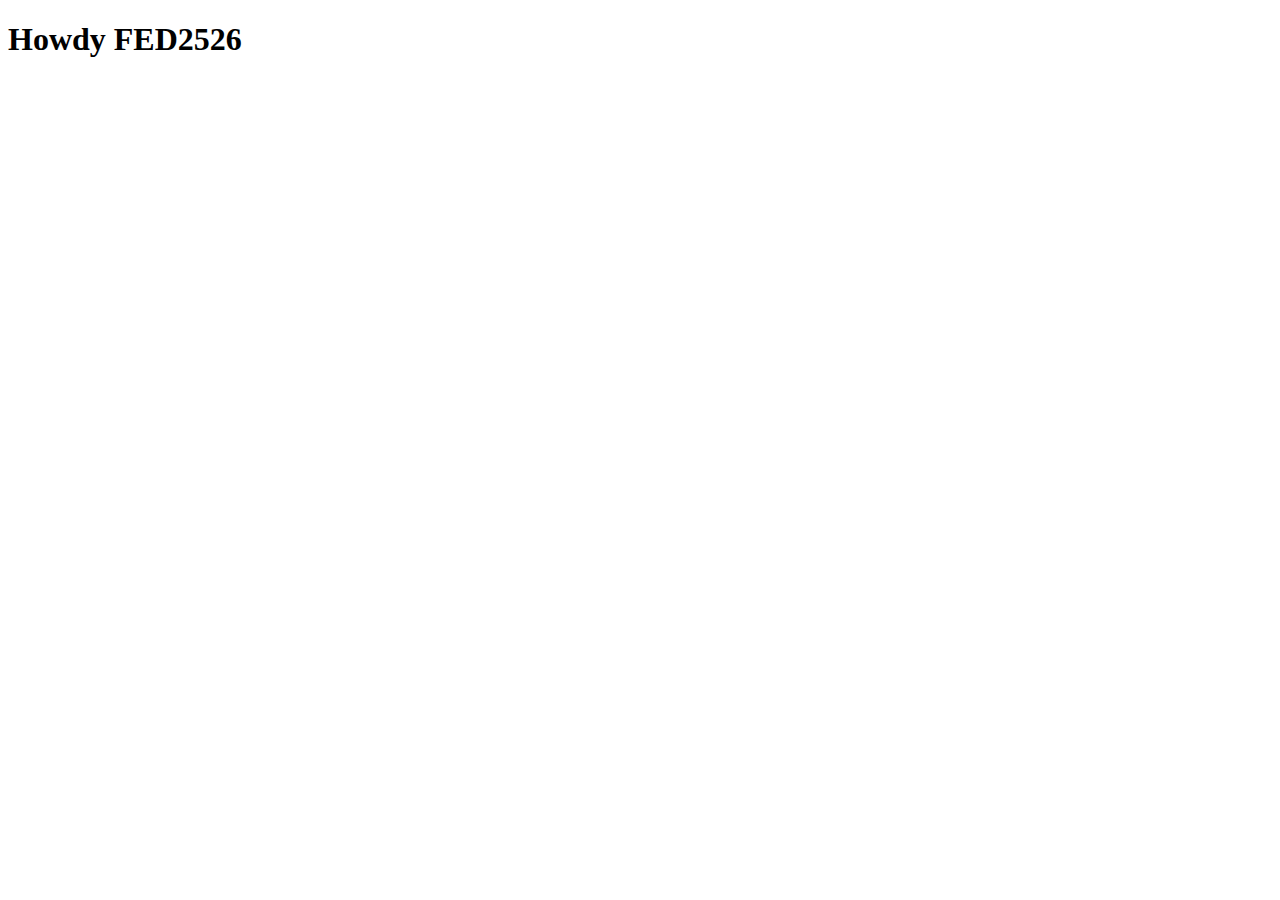
<file: index.html>
<!DOCTYPE html>
<html lang="nl">
	
<head>
	<meta charset="UTF-8">
	<meta name="author" content="jouw naam">
	<meta name="viewport" content="width=device-width, initial-scale=1">
	
	<title>Howdy FED2526</title>
	
	<link href="styles/style.css" rel="stylesheet">
	<link rel="icon" type="image/svg+xml" href="images/favicon.svg">
</head>

<body>
	<h1>Howdy FED2526</h1>

	<script defer src="scripts/script.js"></script>
</body>
	
</html>
</file>
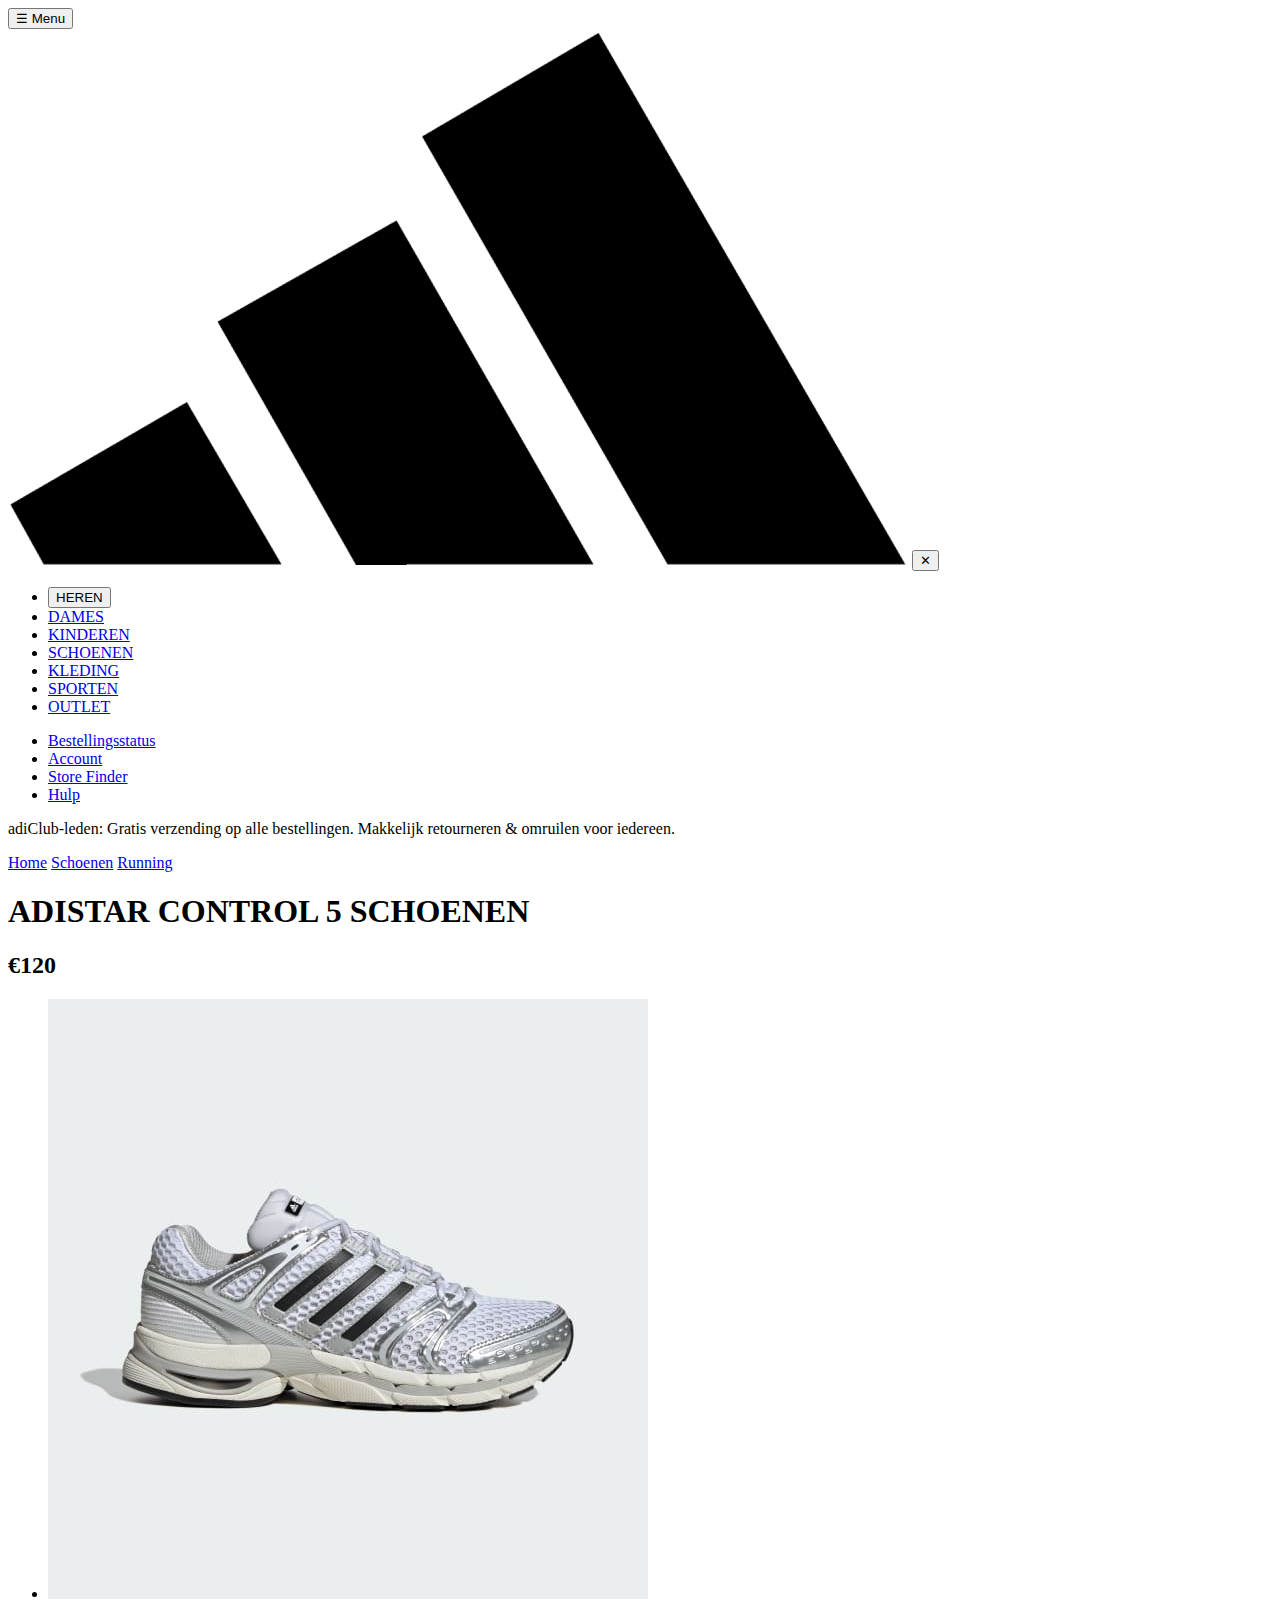
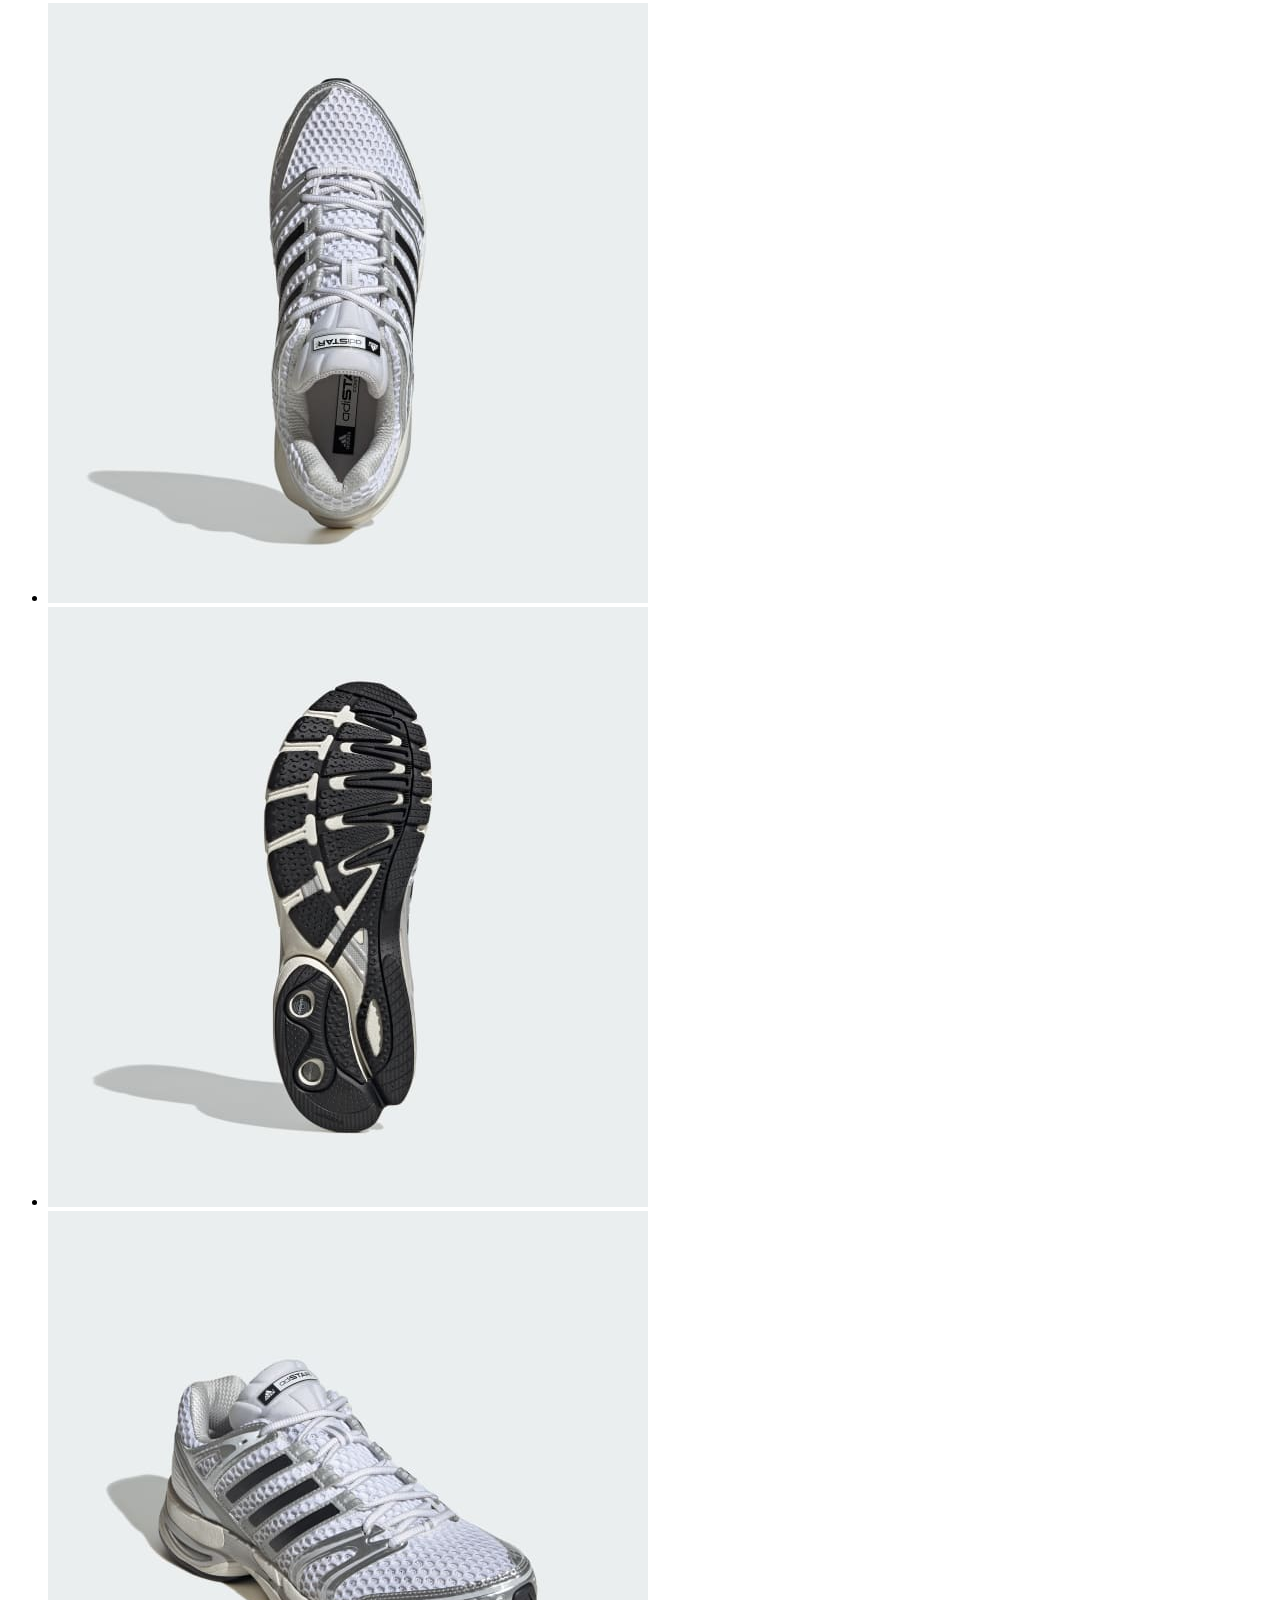
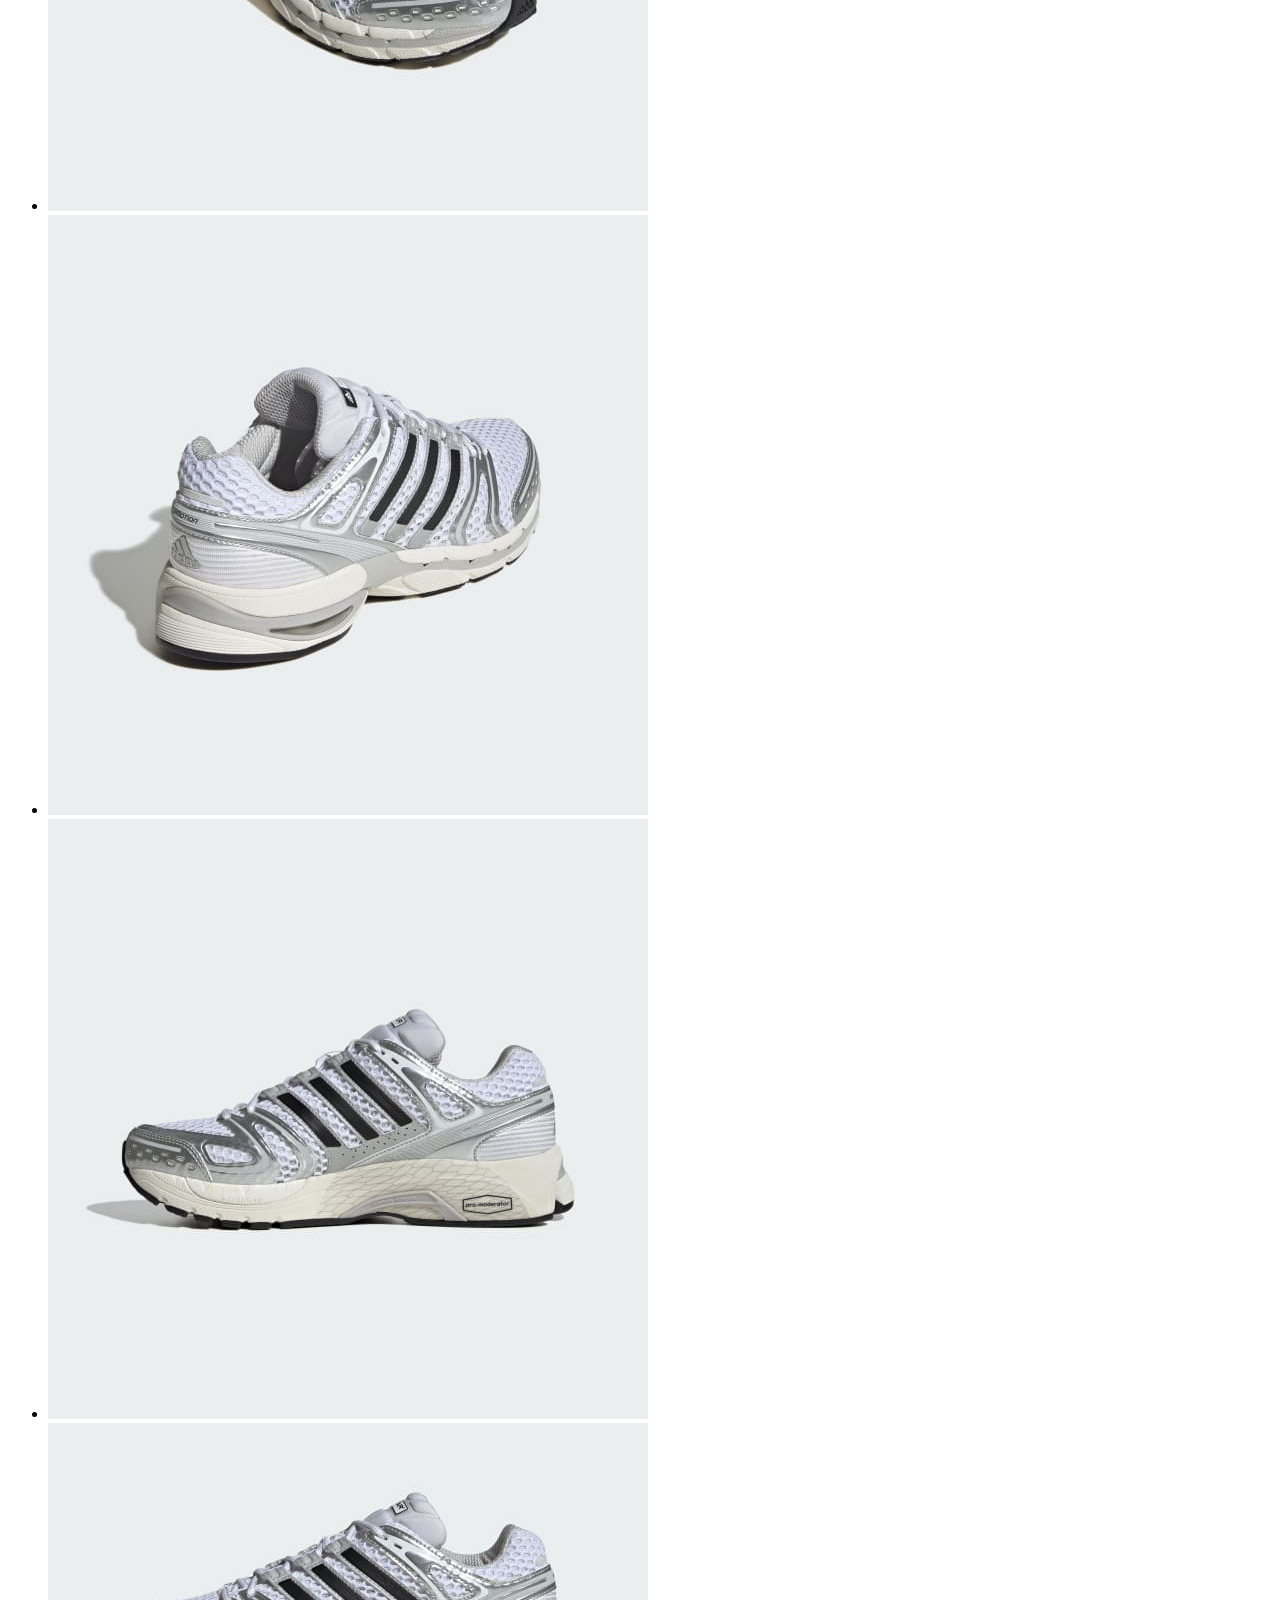
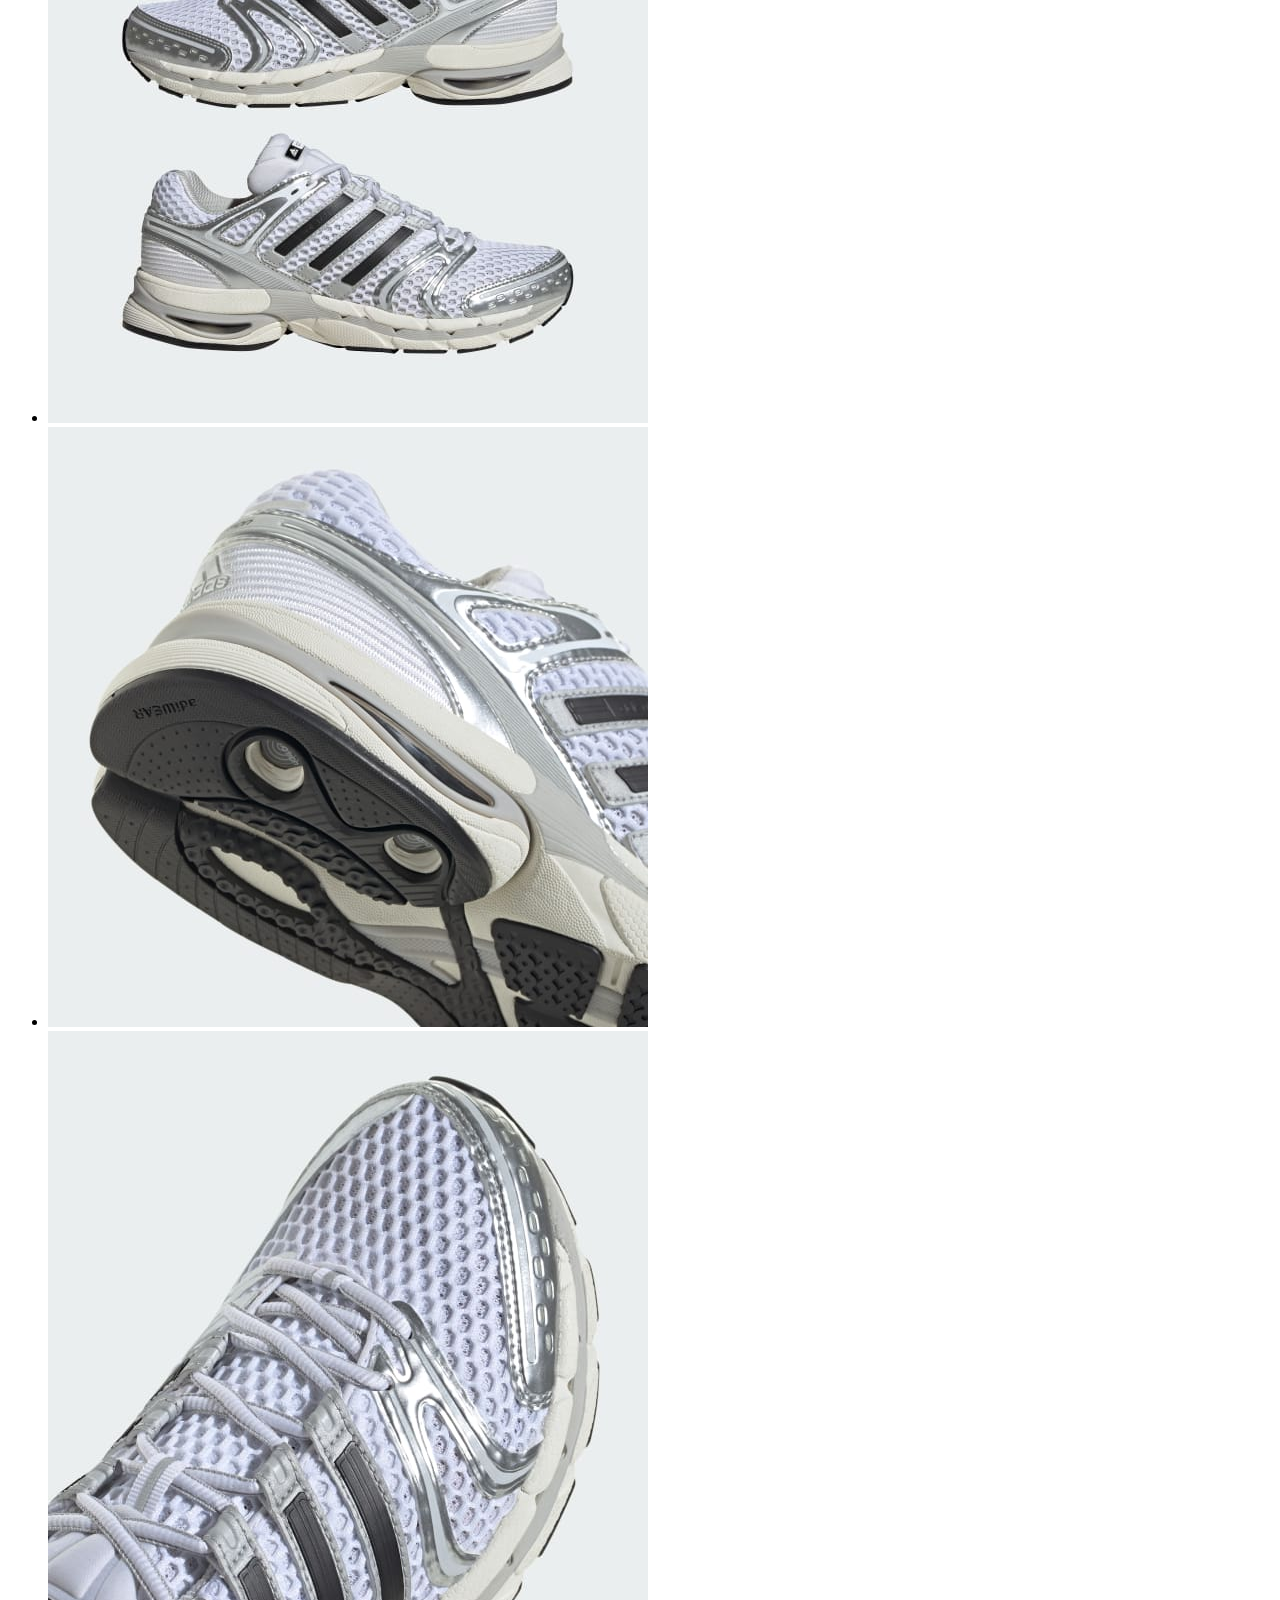
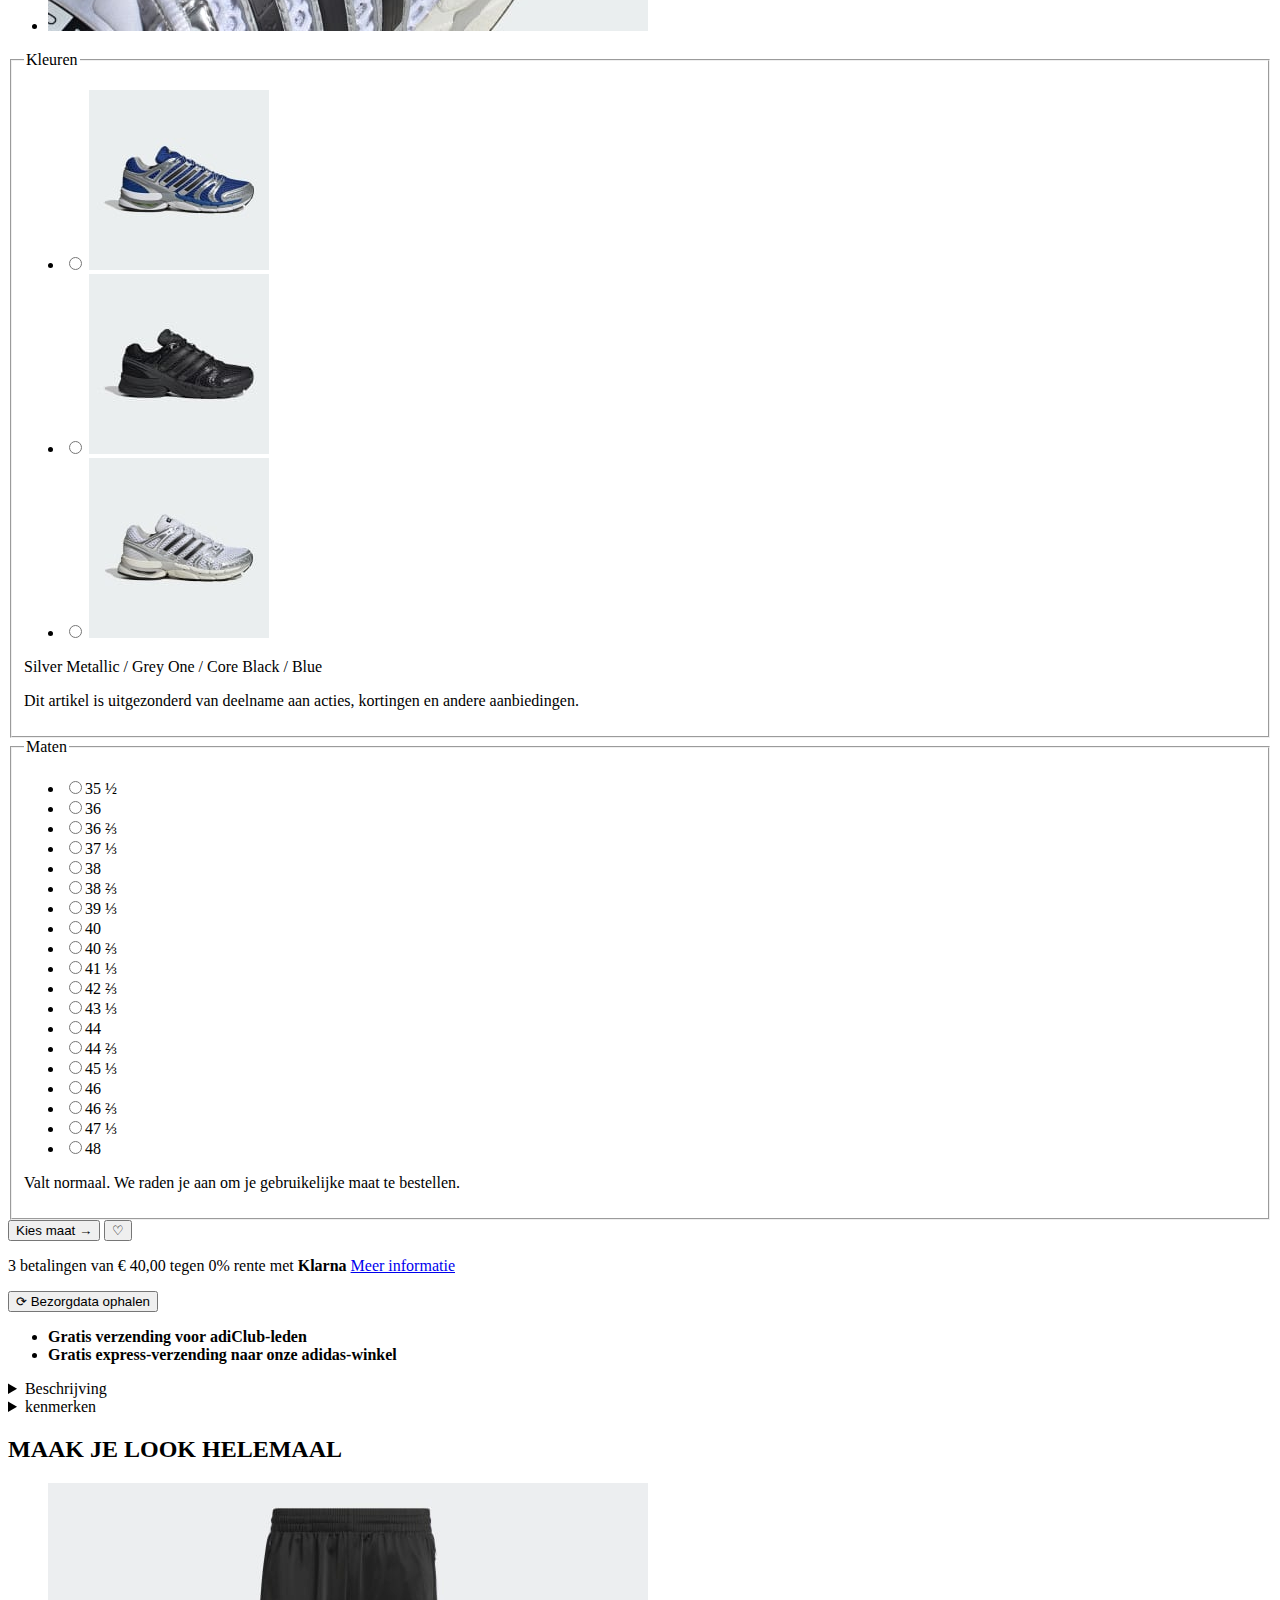
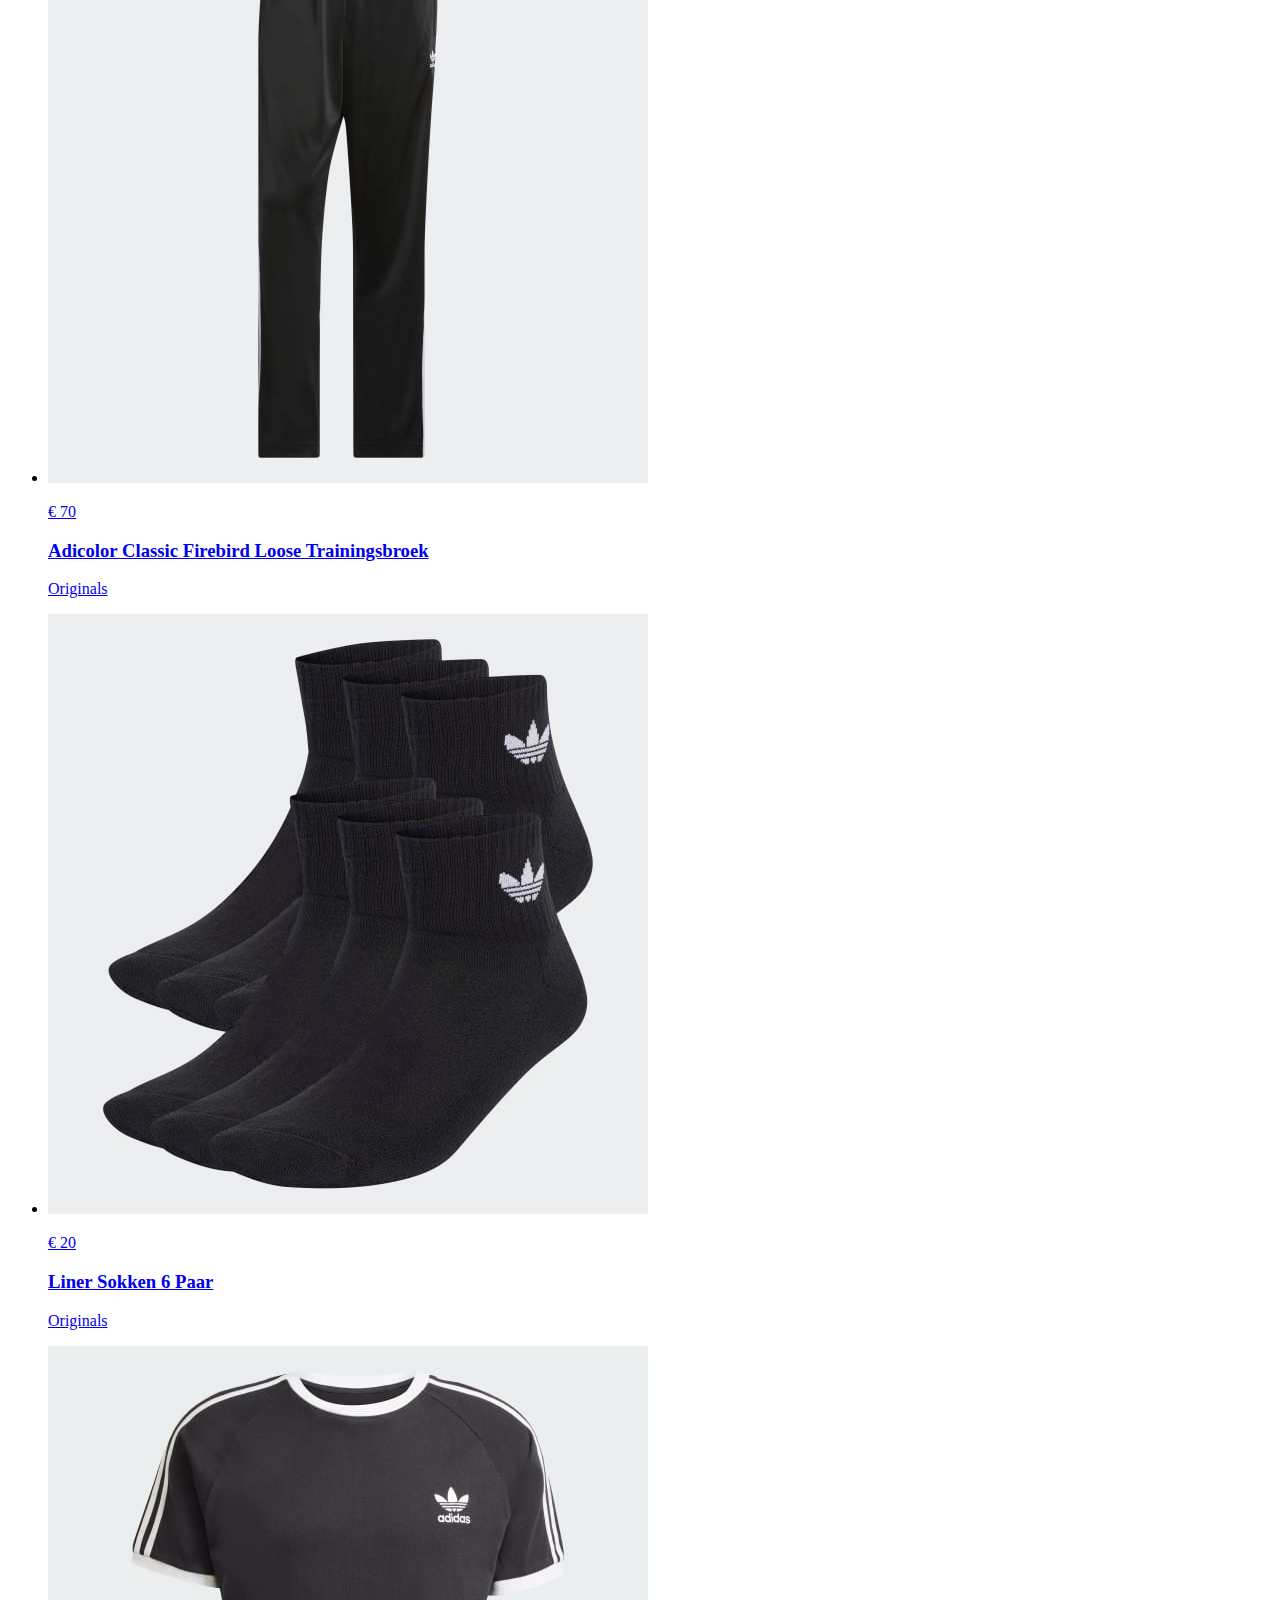
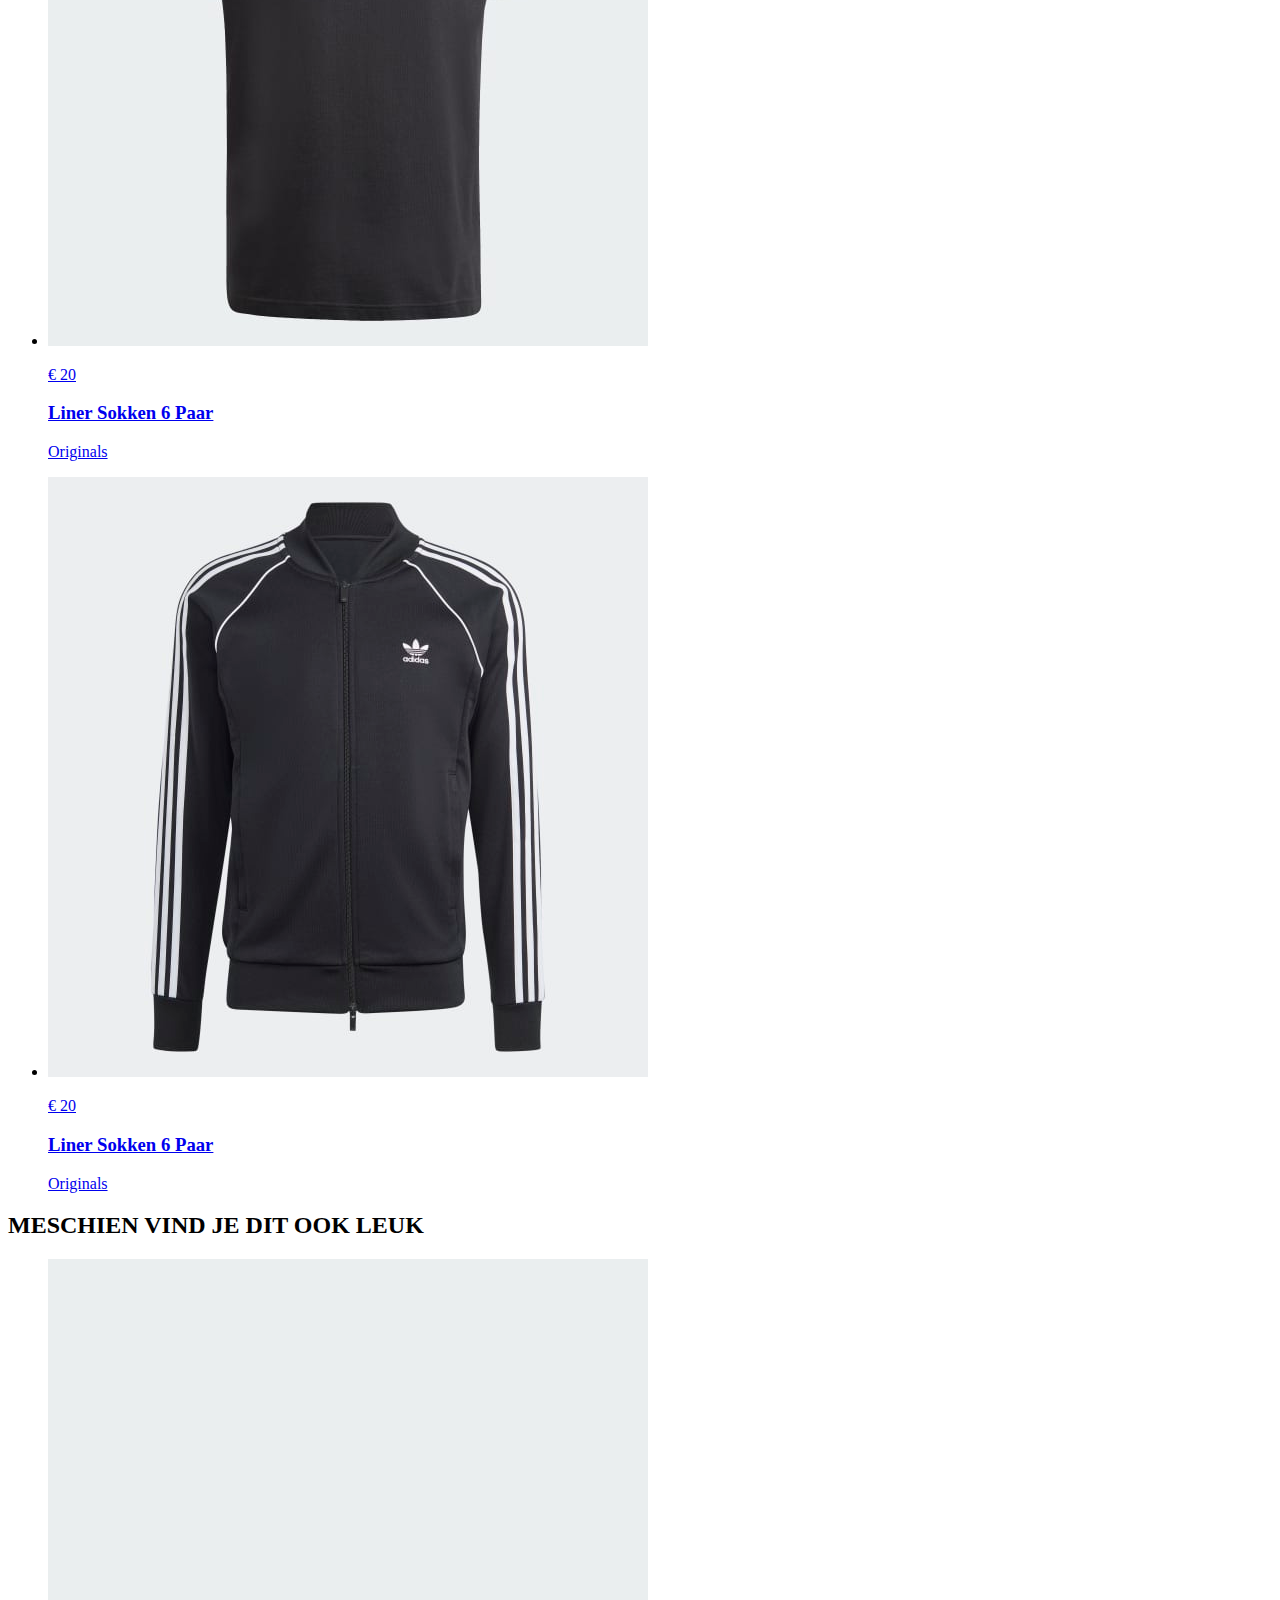
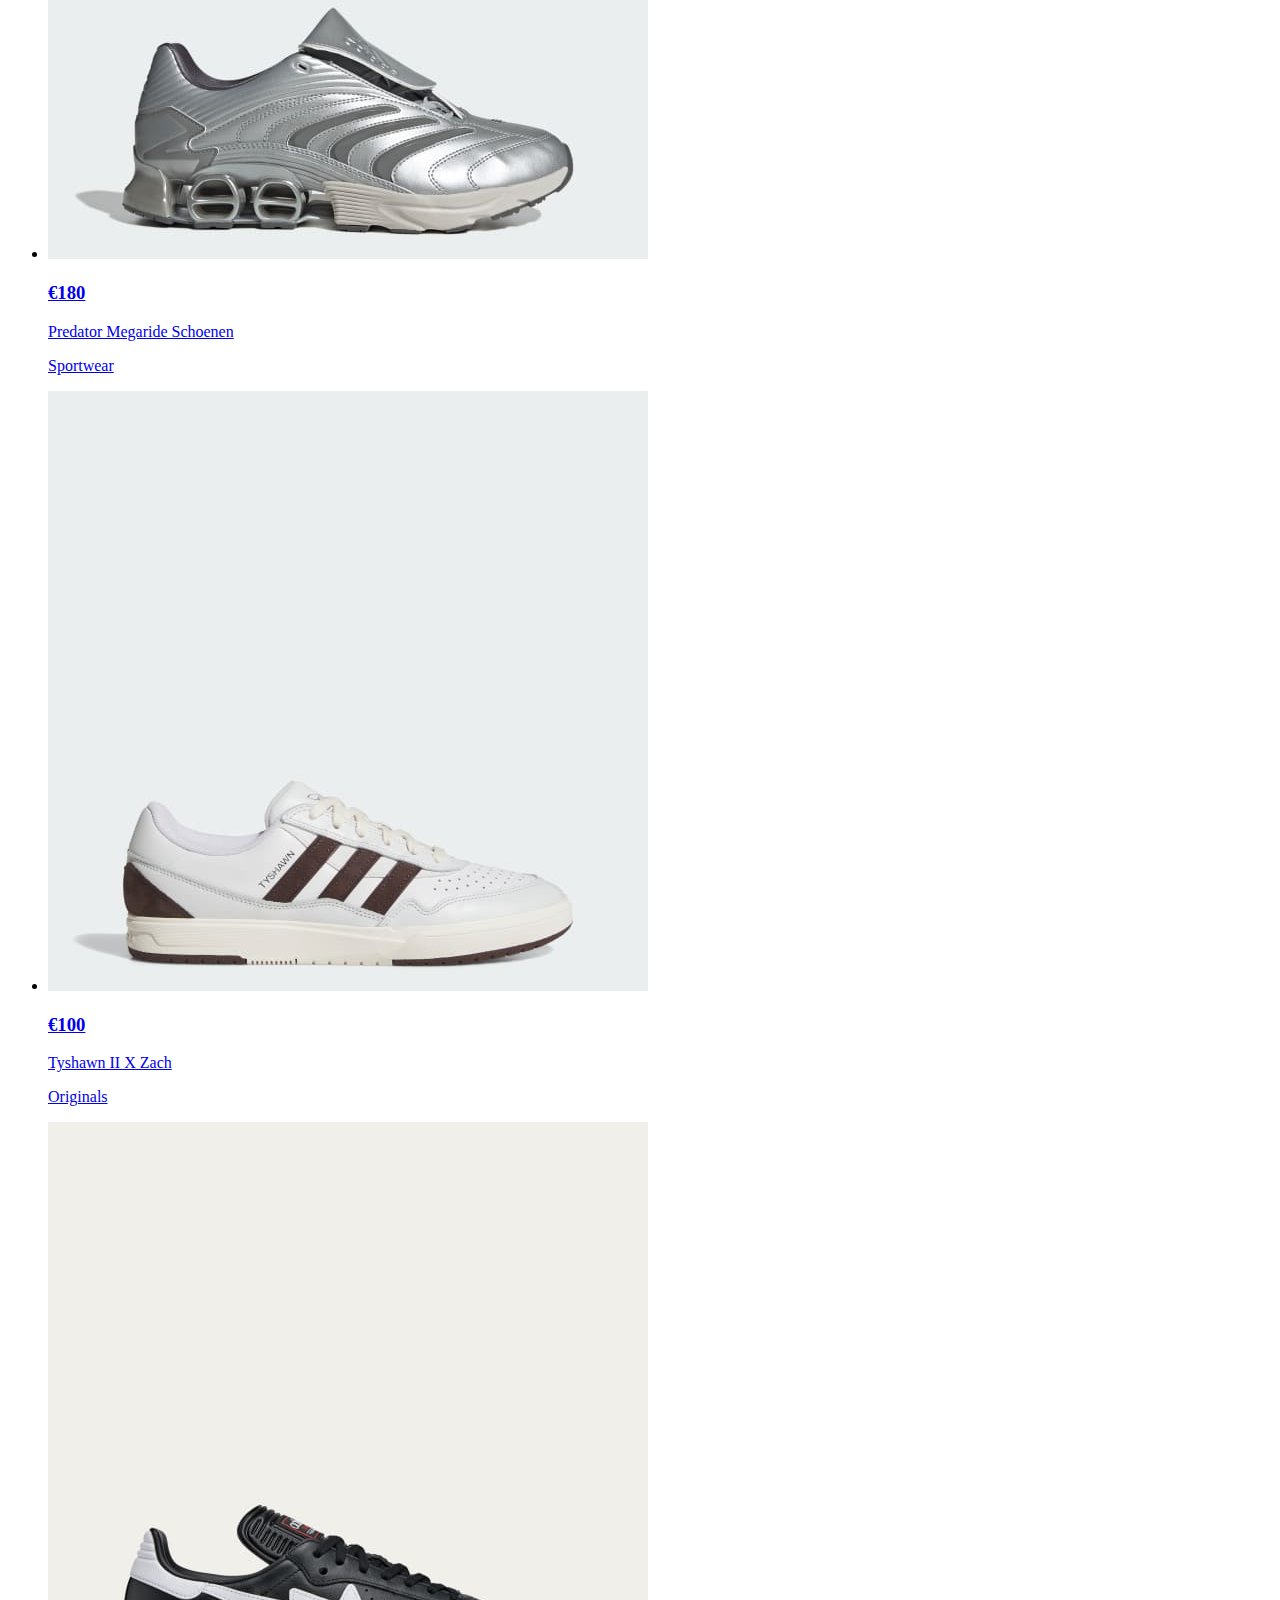
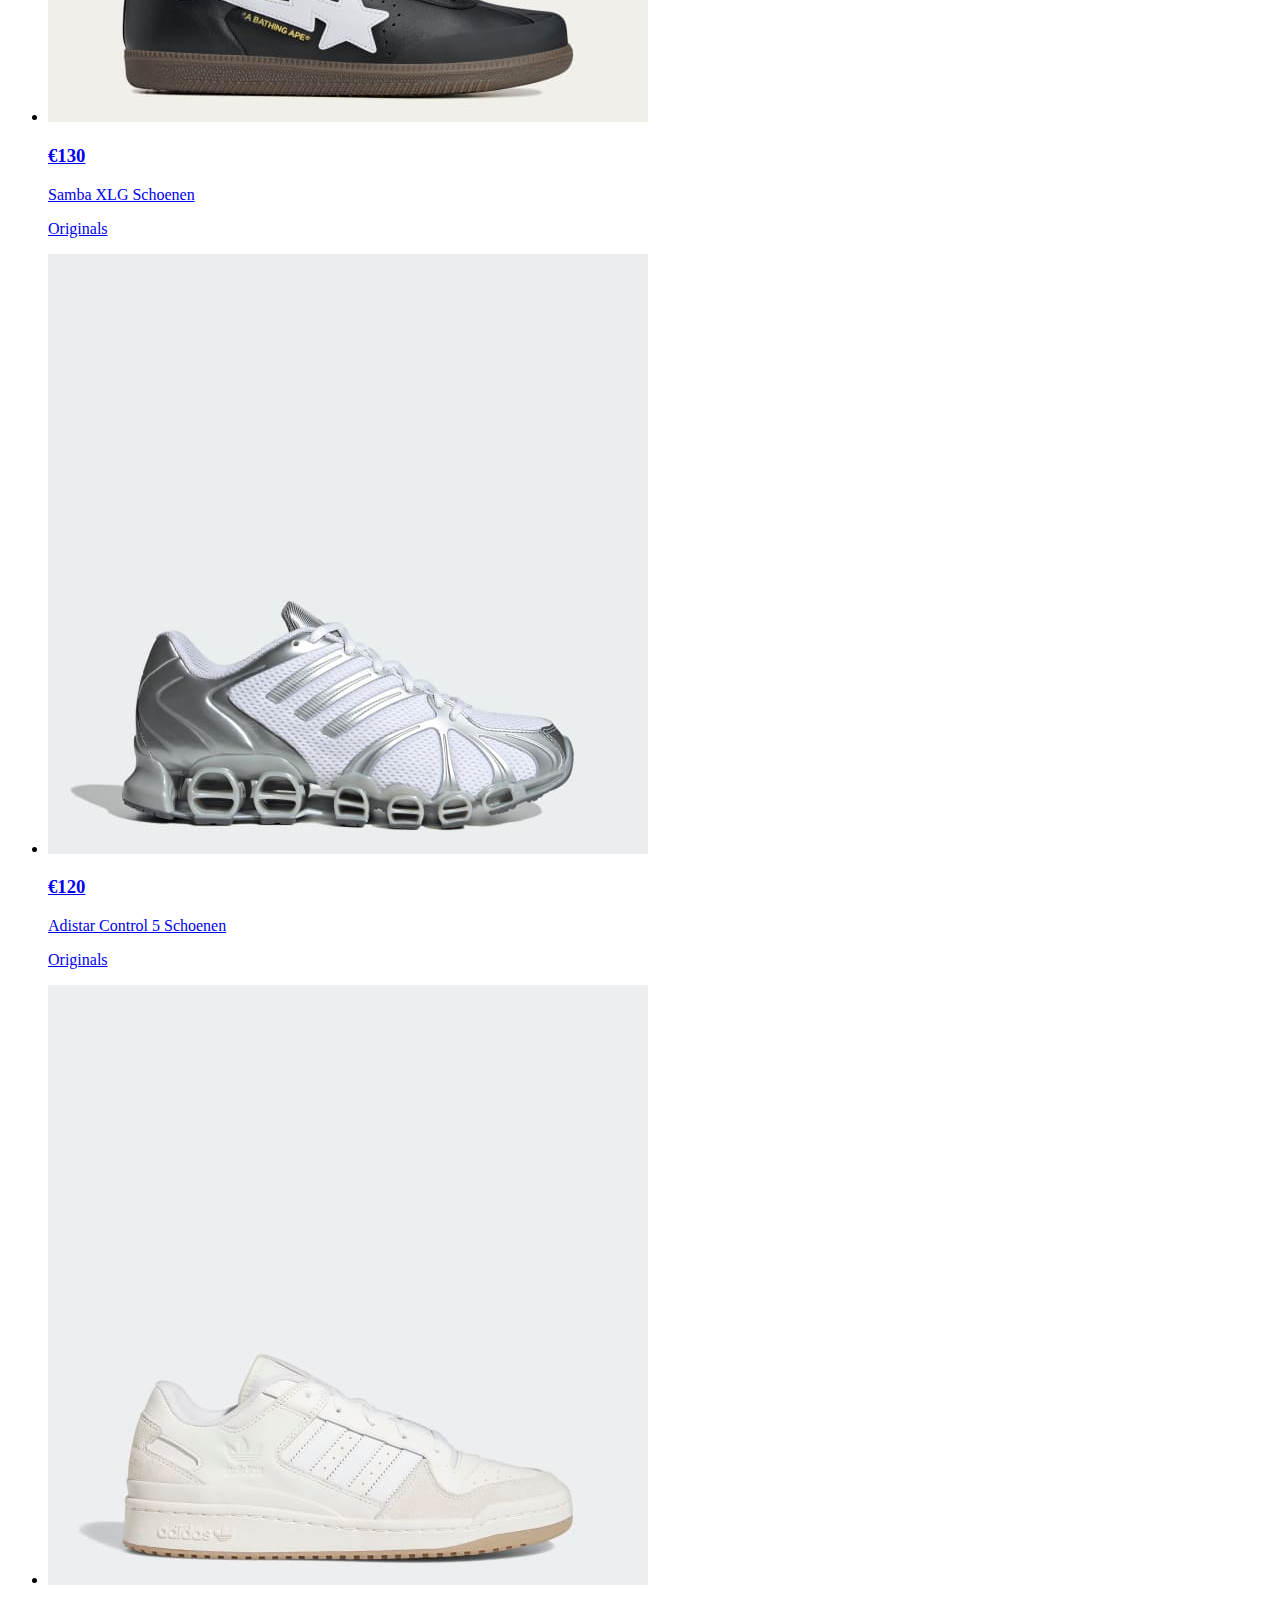
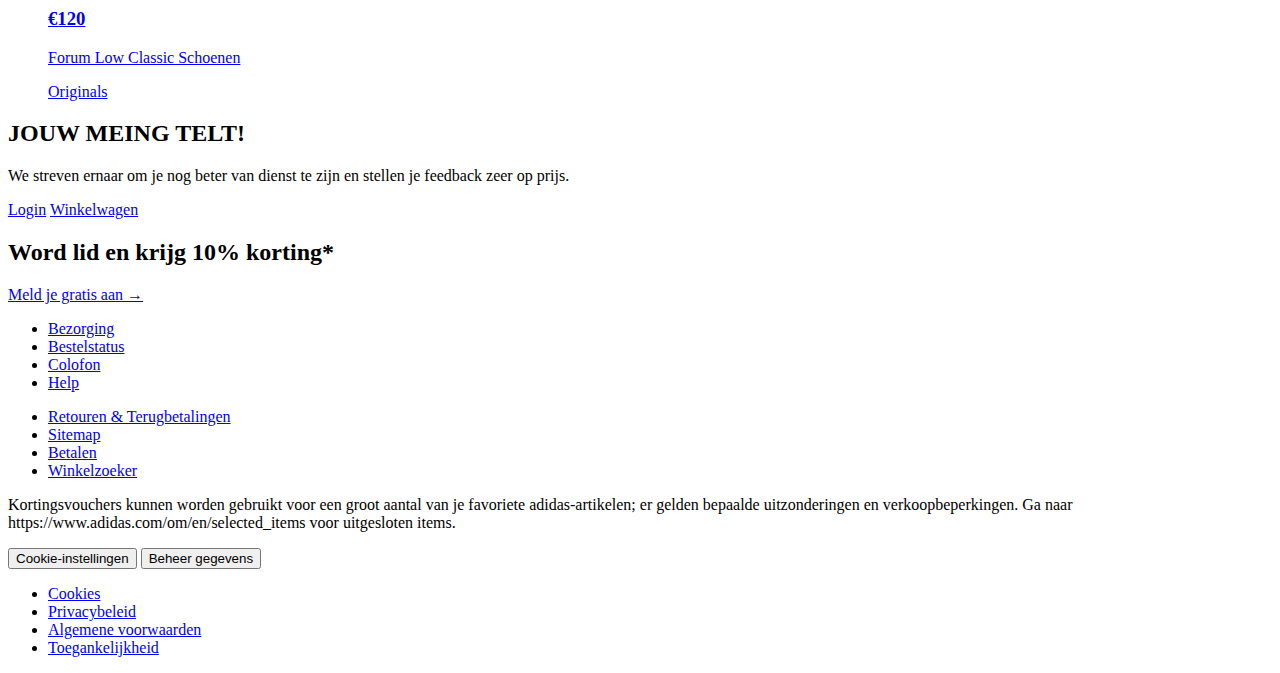
<file: detailpagina.html>
<!DOCTYPE html>
<html lang="nl">
	
<head>
	<meta charset="UTF-8">
	<meta name="author" content="israe">
	<meta name="viewport" content="width=device-width, initial-scale=1">
	
	<title>Howdy FED2526</title>
	
	<link href="styles/style.css" rel="stylesheet">
	<link rel="icon" type="image/svg+xml" href="images/favicon.svg">
</head>

<body>

    <header>
		<!-- eenvoudige hamburger -->
		<button aria-hidden="true">☰ Menu</button>
	 

		<nav>
		  <!-- LOGO (midden) + sluitknop (rechtsboven) -->
		  <img src="images/adidas-logo.png" alt="adidas logo">
		  <button aria-hidden="true">✕</button>
	  
		  <!-- hoofdmenu -->
		  <ul>
			<li><button>HEREN</button></li>
			<li><a href="#">DAMES</a></li>
			<li><a href="#">KINDEREN</a></li>
			<li><a href="#">SCHOENEN</a></li>
			<li><a href="#">KLEDING</a></li>
			<li><a href="#">SPORTEN</a></li>
			<li><a href="#">OUTLET</a></li>
		  </ul>
	  
		  <!-- klikbare links onder elkaar -->
		  <ul>
			<li><a href="#">Bestellingsstatus</a></li>
			<li><a href="#">Account</a></li>
			<li><a href="#">Store Finder</a></li>
			<li><a href="#">Hulp</a></li>
		  </ul>
	  
		  <!-- p is ALLEEN zichtbaar op hoofdmenu -->
		  <p>adiClub-leden: Gratis verzending op alle bestellingen. Makkelijk retourneren &amp; omruilen voor iedereen.</p>
	  
		  <!-- submenu 2: HEREN -->
		  <ul hidden>
			<li><button>← Terug</button></li>
			<li><button>Schoenen</button></li>
			<li><a href="#">Kleding</a></li>
			<li><a href="#">Accessoires</a></li>
			<li><a href="#">Sporten</a></li>
			<li><a href="#">Merken</a></li>
		  </ul>
	  
		  <!-- submenu 3: HEREN → SCHOENEN (enkel deze sub werkt) -->
		  <ul hidden>
			<li><button>← Terug</button></li>
			<li><a href="#">Sneakers</a></li>
			<li><a href="#">Fitness en Training</a></li>
			<li><a href="#">Voetbalschoenen</a></li>
			<li><a href="#">Hardlopen</a></li>
			<li><a href="#">Wandelsport &amp; Outdoor</a></li>
			<li><a href="#">Bad- en teenslippers</a></li>
			<li><a href="#">Golf</a></li>
			<li><a href="#">Sneakers onder €80</a></li>
		  </ul>
		</nav>
	  </header>
        
    <main>
     <p>
        <a href="https://www.adidas.nl/">Home</a>
        <a href="https://www.adidas.nl/search?q=schoenen">Schoenen</a>
        <a href="https://www.adidas.nl/search?q=running">Running</a> 
    </p>

<!-- 1e section/ eerste schoen die word weergeven-->
<section>
    <h1>ADISTAR CONTROL 5 SCHOENEN</h1>
    <H2>€120</H2>

    <ul>
        <li><img src="images/adistar-zijaanzicht.jpg" alt="adistar zijaanzicht"></li>
        <li><img src="images/adistar-bovenaanzicht.jpg" alt="adistar bovenaanzicht"></li>
        <li><img src="images/adistar-onderaanzicht.jpg" alt="adistar onderaanzicht"></li>
        <li><img src="images/adistar-vooraanzicht.jpg" alt="adistar vooraanzicht"></li>
        <li><img src="images/adistar-achteraazicht.jpg" alt="adistar achteraazicht"></li>
        <li><img src="images/adistar-zijaanzicht2.jpg" alt="adistar zijaanzicht"></li>
        <li><img src="images/adistar-tweeschoenen.jpg" alt="adistar tweeschoenen"></li>
        <li><img src="images/adistar-rechteraanzicht.jpg" alt="adistar rechteraanzicht"></li>
        <li><img src="images/adistar-punt-schoen.jpg" alt="adistar punt schoen"></li>
      </ul>
    
</section>


<!-- form kiezen van andere schoen soort en maat-->
<form>

    <!-- Kleuren -->
    <fieldset>
      <legend>Kleuren</legend>
      <ul>
        <li>
          <label>
            <input type="radio" name="kleur" value="blauw">
            <img src="images/schoen-keuze1-blauw.jpg" alt="blauwe schoen">
          </label>
        </li>
        <li>
          <label>
            <input type="radio" name="kleur" value="zwart">
            <img src="images/schoen-keuze2-zwart.jpg" alt="zwarte schoen">
          </label>
        </li>
        <li>
          <label>
            <input type="radio" name="kleur" value="zilver">
            <img src="images/schoen-keuze3-zilver.jpg" alt="zilvere schoen">
          </label>
        </li>
      </ul>
      <p>Silver Metallic / Grey One / Core Black / Blue</p>
      <p>Dit artikel is uitgezonderd van deelname aan acties, kortingen en andere aanbiedingen.</p>
    </fieldset>
  
    <!-- Maten -->
    <fieldset>
      <legend>Maten</legend>
      <ul>
        <li><label><input type="radio" name="maat" value="35 ½">35 ½</label></li>
        <li><label><input type="radio" name="maat" value="36">36</label></li>
        <li><label><input type="radio" name="maat" value="36 ⅔">36 ⅔</label></li>
        <li><label><input type="radio" name="maat" value="37 ⅓">37 ⅓</label></li>
        <li><label><input type="radio" name="maat" value="38">38</label></li>
        <li><label><input type="radio" name="maat" value="38 ⅔">38 ⅔</label></li>
        <li><label><input type="radio" name="maat" value="39 ⅓">39 ⅓</label></li>
        <li><label><input type="radio" name="maat" value="40">40</label></li>
        <li><label><input type="radio" name="maat" value="40 ⅔">40 ⅔</label></li>
        <li><label><input type="radio" name="maat" value="41 ⅓">41 ⅓</label></li>
        <li><label><input type="radio" name="maat" value="42 ⅔">42 ⅔</label></li>
        <li><label><input type="radio" name="maat" value="43 ⅓">43 ⅓</label></li>
        <li><label><input type="radio" name="maat" value="44">44</label></li>
        <li><label><input type="radio" name="maat" value="44 ⅔">44 ⅔</label></li>
        <li><label><input type="radio" name="maat" value="45 ⅓">45 ⅓</label></li>
        <li><label><input type="radio" name="maat" value="46">46</label></li>
        <li><label><input type="radio" name="maat" value="46 ⅔">46 ⅔</label></li>
        <li><label><input type="radio" name="maat" value="47 ⅓">47 ⅓</label></li>
        <li><label><input type="radio" name="maat" value="48">48</label></li>
      </ul>
      <p>Valt normaal. We raden je aan om je gebruikelijke maat te bestellen.</p>
    </fieldset>
  
  </form>
  
   <!-- 2e section maar kiezen + wishlist-->
   <!-- MOET EEN HEADER HEBBEN-->
<section>
    <!-- grote zwarte knop en hartje-knop -->
    <button>Kies maat →</button>
    <button>♡</button>
  
    <!-- tekstlink met uitleg over betaling -->
    <p>
        3 betalingen van € 40,00 tegen 0% rente met <strong>Klarna</strong>
        <a href="https://www.klarna.com/nl/voorwaarden/">Meer informatie</a>
    </p>
  </section>
  
   <!-- 3e section bezorg info-->
   <!--MOET EEN HEADER HEBBEN-->
  <section>
    <!-- bezorging pop up -->
    <button>⟳ Bezorgdata ophalen</button>
  
    <!-- verzendinfo -->
    <ul>
      <li><strong>Gratis verzending voor adiClub-leden</strong></li>
      <li><strong>Gratis express-verzending naar onze adidas-winkel</strong></li>
    </ul>
  </section>
  

 <!-- 4e section dropdowns -->
  <!-- MAG EEN DETAIL IN SECTION-->
  <section>
  
    <!-- moeilijk te stijlen dus probeer zo goed mogelijk -->
	<details>
	  <summary>Beschrijving</summary>
      <h2>DE Y2K HARDLOOPSTIJL LEEFT VOORT IN DEZE LIFESTYLE SNEAKERS.</h2>
	 <p>De adidas Adistar Control 5 sneakers brengen een iconische hardloopstijl uit de jaren 2000 terug. Het bovenwerk van open mesh is gelaagd met metallic zilveren details en synthetische 3-Stripes. Een EVA-middenzool en Adiprene+ in de voorvoet bieden demping voor een soepele tred, terwijl de rubberen loopzool robuuste grip toevoegt.    
     </p>
	</details>
  
	<details>
	  <summary>kenmerken</summary>
      <ul>
        <li>Normale pasvorm</li>
        <li>Vetersluiting</li>
        <li>Bovenwerk van textiel en synthetisch materiaal</li>
        <li>Voering van textiel</li>
        <li>Rubberen loopzool</li>
        <li>Artikelkleur: Silver Metallic / Grey One / Core Black</li>
        <li>Artikelcode: JQ4168</li>
      </ul>      
	</details>
  
</section>

<!-- 5e section lijstje met looks voorstellen -->
 <!-- article maken als kan -->
<section>
    <h2>MAAK JE LOOK HELEMAAL</h2>
  
  <ul>
    <li>
        <a href="https://www.adidas.nl/adicolor-classics-firebird-trainingsbroek/IJ7055.html?pr=pdpctl_rr&slot=3&rec=ds">
          <img src="images/adidas-broek.jpg" alt="adidas trainingsbroek">
          <p>€ 70</p>
          <h3>Adicolor Classic Firebird Loose Trainingsbroek</h3>
          <p>Originals</p>
        </a>
      </li>
  
      <li>
        <a href="https://www.adidas.nl/mid-enkelsokken-6-paar/IJ5626.html?pr=pdpctl_rr&slot=1&rec=ds">
          <img src="images/adidas-sokken.jpg" alt="adidas sokken 6 paar">
          <p>€ 20</p>
          <h3>Liner Sokken 6 Paar</h3>
          <p>Originals</p>
        </a>
      </li>

      <li>
        <a href="https://www.adidas.nl/adicolor-classics-3-stripes-t-shirt/IA4845.html?pr=pdpctl_rr&slot=2&rec=ds">
          <img src="images/adidas-shirt.jpg" alt="adidas t-shirt">
          <p>€ 20</p>
          <h3>Liner Sokken 6 Paar</h3>
          <p>Originals</p>
        </a>
      </li>

      <li>
        <a href="https://www.adidas.nl/adicolor-classics-sst-trainingsjack/IM4545.html?pr=pdpctl_rr&slot=4&rec=ds">
          <img src="images/adidas-trainingsjack.jpg" alt="adidas jas">
          <p>€ 20</p>
          <h3>Liner Sokken 6 Paar</h3>
          <p>Originals</p>
        </a>
      </li>
    </ul>
  </section>
  
<!-- 6e section lijstje met meschien vind je dit ook leuk -->

<section>
    <h2>MESCHIEN VIND JE DIT OOK LEUK</h2>
  
    <ul>
      <li>
        <a href="https://www.adidas.nl/predator-megaride-schoenen/JS1555.html?pr=product_rr&slot=1&rec=ds">
          <img src="images/grijze schoen.jpg" alt="grijze schoen">
          <h3> €180</h3>
          <p>Predator Megaride Schoenen</p>
          <p>Sportwear</p>
        </a>
      </li>
  
      <li>
        <a href="https://www.adidas.nl/tyshawn-ii-x-zach/JQ1620.html?pr=product_rr&slot=2&rec=ds">
          <img src="images/wit-bruine-schoen.jpg" alt="witte schoen met bruine strepen">
          <h3> €100</h3>
          <p>Tyshawn II X Zach</p>
          <p>Originals</p>
        </a>
      </li>

      <li>
        <a href="https://www.adidas.nl/samba-xlg-schoenen/IE1377.html?pr=product_rr&slot=8&rec=ds">
          <img src="images/zwarte-samba.jpg" alt="zwarte samba">
          <h3> €130</h3>
          <p>Samba XLG Schoenen</p>
          <p>Originals</p>
        </a>
      </li>

    <li>
        <a href="https://www.adidas.nl/adistar-control-5-schoenen/JQ4168.html">
          <img src="images/grijs-witte-schoen.jpg" alt="grijs met witte schoen">
          <h3> €120</h3>
          <p>Adistar Control 5 Schoenen</p>
          <p>Originals</p>
        </a>
      </li>

      <li>
        <a href="https://www.adidas.nl/forum-low-classic-schoenen/ID6858.html?pr=product_rr&slot=4&rec=ds">
          <img src="images/witte-schoen (2).jpg" alt="witte schoen">
          <h3> €120</h3>
          <p>Forum Low Classic Schoenen</p>
          <p>Originals</p>
        </a>
      </li>
    </ul>
  </section>
  
<!-- 7e section jouw mening kader-->
<section>
    <h2>JOUW MEING TELT!</h2>
    <p>We streven ernaar om je nog beter van dienst te zijn en stellen je feedback zeer op prijs.</p>
</section>

</main>


    <footer>

        <nav>
            <a href="adidas.nl/account-login">Login</a>
            <a href="https://www.adidas.nl/cart">Winkelwagen</a>
          </nav>

<!-- 8e section lid worden-->
        <section>
            <h2>Word lid en krijg 10% korting*</h2>
            <a href="#">Meld je gratis aan →</a>
          </section>

          
  <!-- Navigatiekolommen -->
  <nav>
    <ul>
      <li><a href="https://www.adidas.nl/help?hcid=DELIVERY">Bezorging</a></li>
      <li><a href="https://www.adidas.nl/bestelling-volgen">Bestelstatus</a></li>
      <li><a href="https://www.adidas.nl/help-topics-imprint">Colofon</a></li>
      <li><a href="https://www.adidas.nl/help">Help</a></li>
    </ul>

    <ul>
      <li><a href="https://www.adidas.nl/help/retour-vergoeding">Retouren & Terugbetalingen</a></li>
      <li><a href="https://www.adidas.nl/glass/sitemaps/adidas/NL/nl/html-sitemap/index.html">Sitemap</a></li>
      <li><a href="https://www.adidas.nl/help?hcid=PAYMENT">Betalen</a></li>
      <li><a href="https://www.adidas.nl/stores">Winkelzoeker</a></li>
    </ul>
  </nav>

<!-- 9e section Disclaimers in kleine lettertjes -->
 <section>
<p>
    Kortingsvouchers kunnen worden gebruikt voor een groot aantal van je favoriete adidas-artikelen;
    er gelden bepaalde uitzonderingen en verkoopbeperkingen. Ga naar
    https://www.adidas.com/om/en/selected_items voor uitgesloten items.
  </p>
</section>


  <!-- 10e section beleid -->
  <!-- MOET EEN HEADER HEBBEN -->
<section>
    <button>Cookie-instellingen</button>
    <button>Beheer gegevens</button>

    <ul>
      <li><a href="https://www.adidas.nl/privacy_policy#cookies">Cookies</a></li>
      <li><a href="https://www.adidas.nl/privacy_policy">Privacybeleid</a></li>
      <li><a href="https://www.adidas.nl/terms_and_conditions">Algemene voorwaarden</a></li>
      <li><a href="https://www.adidas.nl/help/bedrijfsgegevens/adidas-website-toegankelijkheidsverklaring">Toegankelijkheid</a></li>
    </ul>

</section>

    </footer>

        <script defer src="scripts/script.js"></script>
    </body>
        
    </html>
</file>
<file: styles/style.css>
/**************/
/* CSS REMEDY */
/**************/
*, *::after, *::before {
  box-sizing:border-box;  
}






/*********************/
/* CUSTOM PROPERTIES */
/*********************/
:root {
	/* startje */
	--color-text:#111;
	--color-background:#eee;
}





/****************/
/* JOUW STYLING */
/****************/

/* jouw code */
</file>
